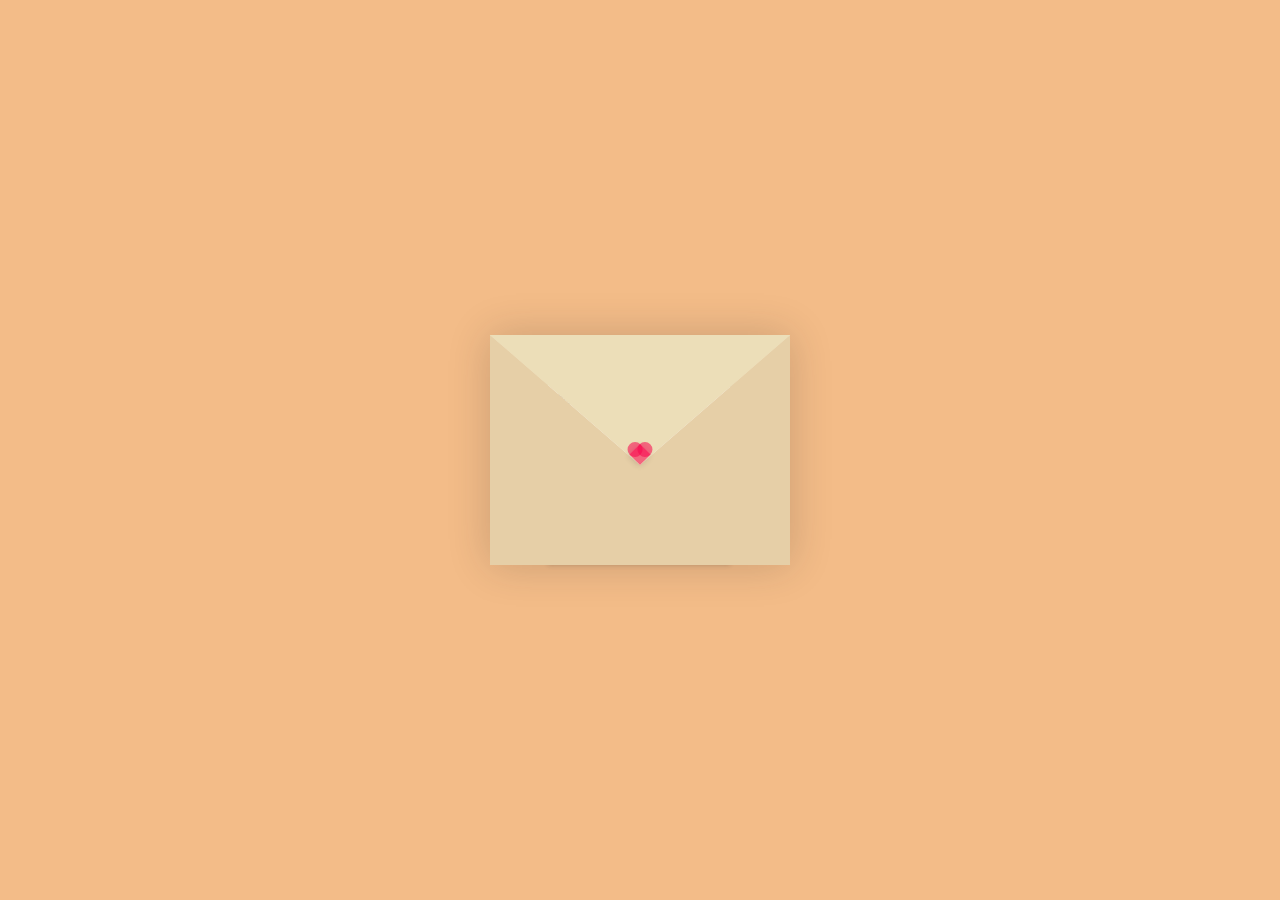
<file: index.html>
<!DOCTYPE html>
<html lang="en">
<head>
    <meta charset="UTF-8">
    <meta http-equiv="X-UA-Compatible" content="IE=edge">
    <meta name="viewport" content="width=device-width, initial-scale=1.0">
    <title>GINGs</title>
    <link rel="stylesheet" href="./style.css">
</head>
<body>
    <div class="container">
        <div class="envelope-wrapper">
            <div class="envelope">
                <div class="letter">
                    <div class="text">
                        <strong>Dear Person.</strong>
                        <p>Hello Miss Myka cute mo sana kaso 
                            highblood ka naman
                            from:
                         </p>
                    </div>
                </div>
            </div>
            <div class="heart"></div>
        </div>
    </div>
    <script>
        const envelope = document.querySelector('.envelope-wrapper');
        envelope.addEventListener('click', () => {
            envelope.classList.toggle('flap');
        });
    </script>
</body>
</html>
</file>
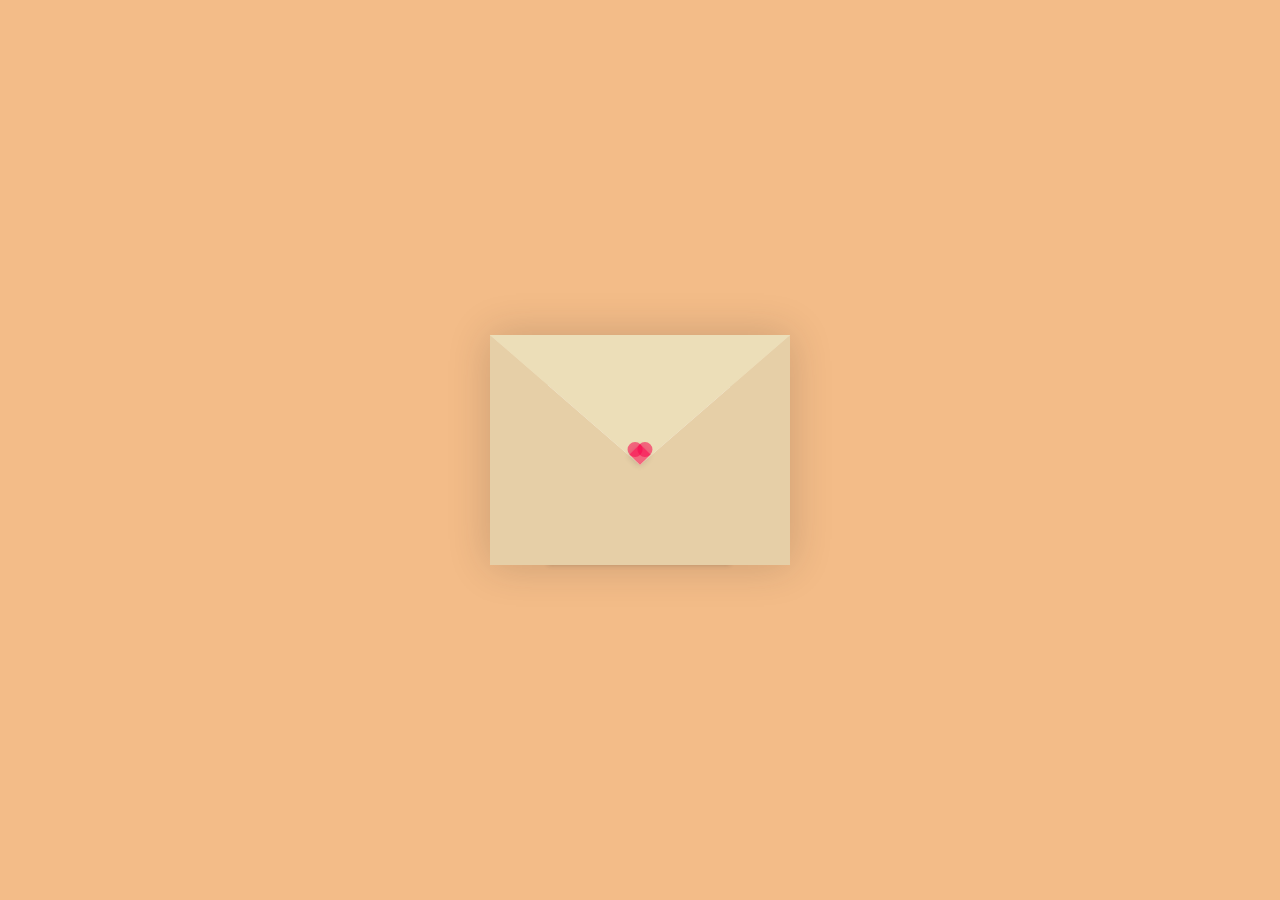
<file: ginng/index.html>
<!DOCTYPE html>
<html lang="en">
<head>
    <meta charset="UTF-8">
    <meta http-equiv="X-UA-Compatible" content="IE=edge">
    <meta name="viewport" content="width=device-width, initial-scale=1.0">
    <title>GINGs</title>
    <link rel="stylesheet" href="./style.css">
</head>
<body>
    <div class="container">
        <div class="envelope-wrapper">
            <div class="envelope">
                <div class="letter">
                    <div class="text">
                        <strong>Dear Crush.</strong>
                        <p>
                            . 
                        </p>
                    </div>
                </div>
            </div>
            <div class="heart"></div>
        </div>
    </div>
    <script>
        const envelope = document.querySelector('.envelope-wrapper');
        envelope.addEventListener('click', () => {
            envelope.classList.toggle('flap');
        });
    </script>
</body>
</html>
</file>
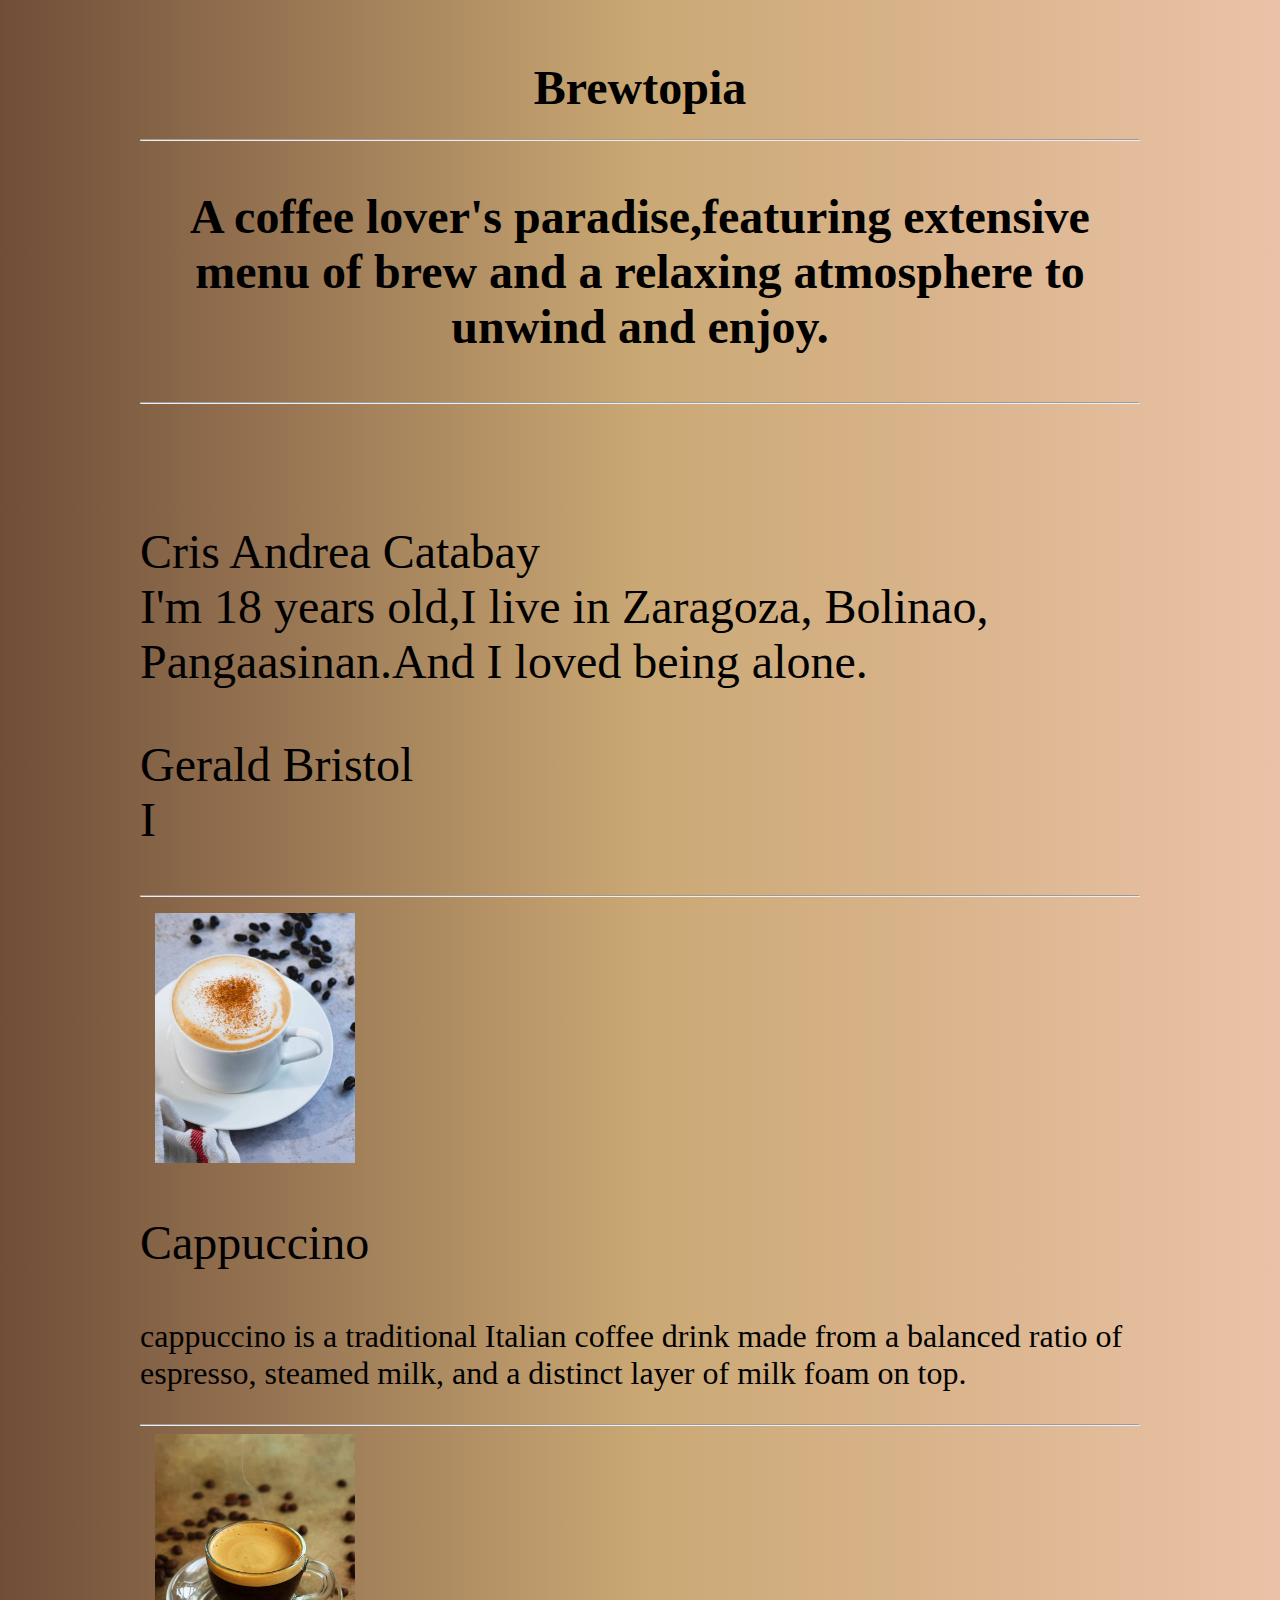
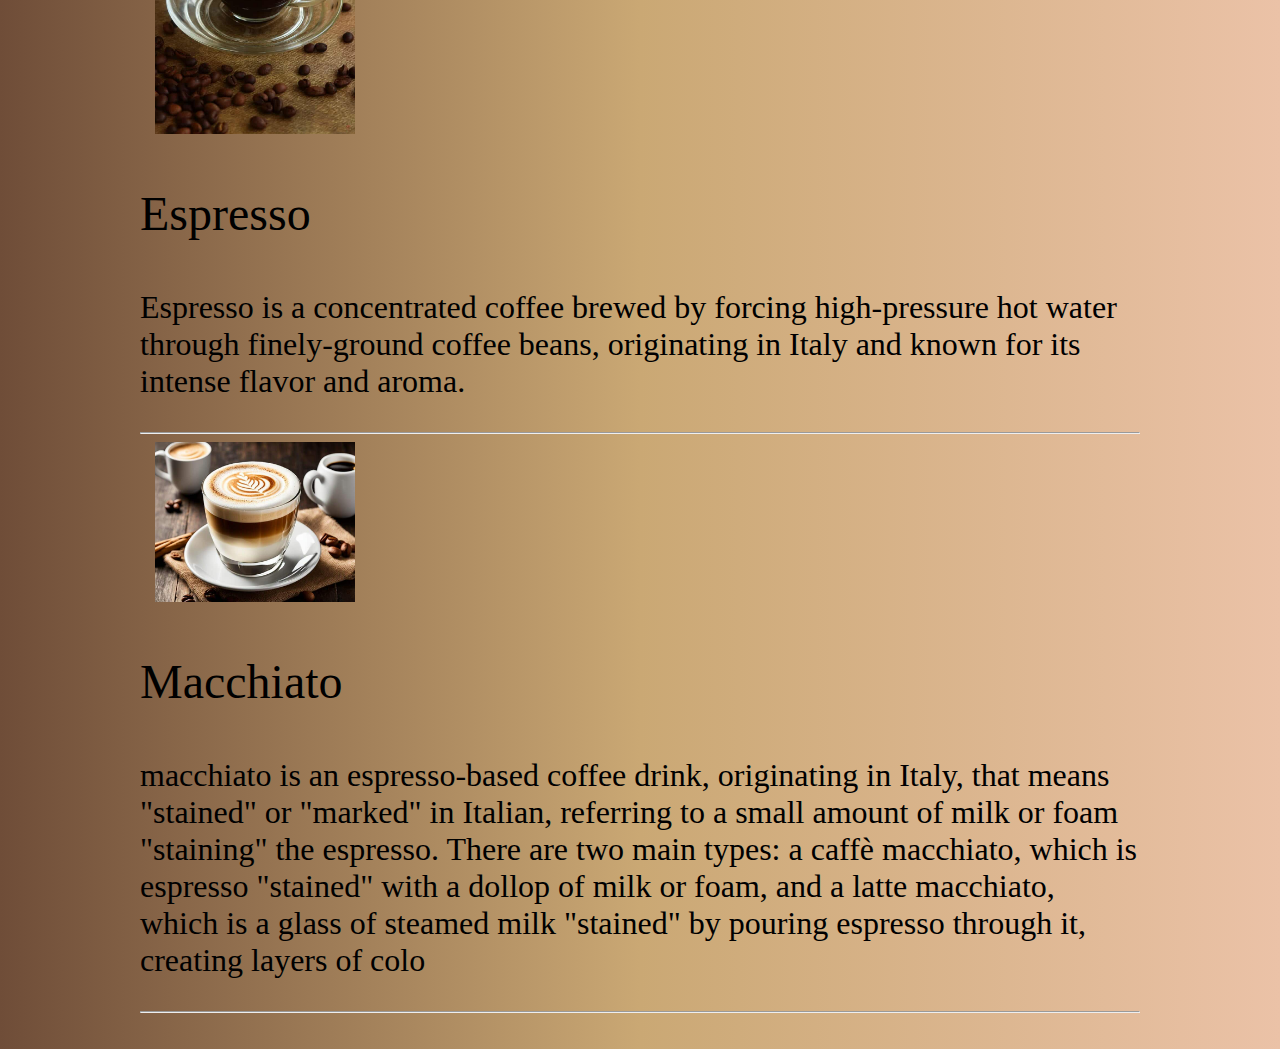
<file: website of g1.html>
<!DOCTYPE html>
<html>
<head>

<meta charset="utf-8">
<meta name="viewport" content="width=device-width, initial-scale=1">
<title>My First Activity in CC102</title>
<style type="text/css">


body{ 
	background-color: #3D211A;
	background-image: linear-gradient(to right, #6F4D38, #caa874, #ebc2a7);

}
.container {
            max-width: 1000px;
            margin: 0 auto;
            padding: 20px;

        }
.images{
	border-bottom: 100px;
	margin:auto;
    padding:  20px;
     
}
</style>
</head>


<body>


<div class="container">
<h1 style="text-align:center;font-family:'Freestyle Script', Times, serif;font-size:300%"
<b> Brewtopia </b>
<hr>
<p>A coffee lover's paradise,featuring 
    extensive menu of brew and a relaxing 
    atmosphere to unwind and enjoy.</p>
<hr>
</div>


<div class="container">

<p style="margin-left: 100px;">
    <p style="text-align:left;font-family:'Freestyle Script', Times, serif;font-size:300%"
    <b>Cris Andrea Catabay</b><BR>I'm 18 years old,I live in Zaragoza, Bolinao, Pangaasinan.And I  loved being alone.</p>
    <p style="text-align:left;font-family:'Freestyle Script', Times, serif;font-size:300%"
    <b>Gerald Bristol</b><br>I

<hr>
<p style="margin: left 15px;">
<img style="width:200px;max-width: 250px; margin-left:15px;"src="coffe 1.jpg">
 <p style="text-align:left;font-family:'Freestyle Script', Times, serif;font-size:300%;"
    <b>Cappuccino</b>
    <p style="text-align:left;font-family:'Freestyle Script', Times, serif;font-size:200%;"
    <b>cappuccino is a traditional Italian coffee drink made from a balanced ratio of espresso,
         steamed milk, and a distinct layer of milk foam on top.</b>
<hr>
<img style="width:200px; max-width: 250px; margin-left:15px"src="coffe 2.jpeg">
 <p style="text-align:left;font-family:'Freestyle Script', Times, serif;font-size:300%;"
 <b>Espresso</b>
 <p style="text-align:left;font-family:'Freestyle Script', Times, serif;font-size:200%;"
 <b>Espresso is a concentrated coffee brewed by forcing high-pressure hot water through finely-ground coffee beans, 
    originating in Italy and known for its intense flavor and aroma.</b>
<hr>
<img style="width:200px; max-width: 250px; margin-left:15px"src="coffe 3.jpg">
<p style="text-align:left;font-family:'Freestyle Script', Times, serif;font-size:300%;"
<b>Macchiato</b>
<p style="text-align:left;font-family:'Freestyle Script', Times, serif;font-size:200%;"
<b>macchiato is an espresso-based coffee drink, originating in Italy, that means "stained" or "marked" in Italian, 
    referring to a small amount of milk or foam "staining" the espresso. There are two main types:
     a caffè macchiato, which is espresso "stained" with a dollop of milk or foam, and a latte macchiato,
      which is a glass of steamed milk "stained" by pouring espresso through it, creating layers of colo</b>
<hr>

</div>


</body>
</html>
</file>
<file: style.css>
:root{
  --primary: #fff;
  --bg-color: rgba(238, 161, 89, 0.719);
  --bg-envelope-color: #f5edd1;
  --envelope-tab: #ecdeb8;
  --envelope-cover: #e6cfa7;
  --shadow-color: rgba(39, 36, 36, 0.2);
  --txt-color: #afabab;
  --heart-color: rgba(248, 7, 79, 0.56);
}
body{
  margin: 0;
  padding: 0;
  box-sizing: border-box;
  background: var(--bg-color);
  display: flex;
  align-items: center;
  justify-content: center;
}
.container {
  height: 100vh;
  display: grid;
  place-items: center;
}
.container > .envelope-wrapper {
  background: var(--bg-envelope-color);
  box-shadow: 0 0 40px var(--shadow-color);
}
.envelope-wrapper > .envelope {
  position: relative;
  width: 300px;
  height: 230px;
}
.envelope-wrapper > .envelope::before {
  content: "";
  position: absolute;
  top: 0;
  z-index: 2;
  border-top: 130px solid var(--envelope-tab);
  border-right: 150px solid transparent;
  border-left: 150px solid transparent;
  transform-origin: top;
  transition: all 0.5s ease-in-out 0.7s;
}
.envelope-wrapper > .envelope::after {
  content: "";
  position: absolute;
  z-index: 2;
  width: 0px;
  height: 0px;
  border-top: 130px solid transparent;
  border-right: 150px solid var(--envelope-cover);
  border-bottom: 100px solid var(--envelope-cover);
  border-left: 150px solid var(--envelope-cover);
}
.envelope > .letter {
  position: absolute;
  right: 20%;
  bottom: 0;
  width: 54%;
  height: 80%;
  background: var(--primary);
  text-align: center;
  transition: all 1s ease-in-out;
  box-shadow: 0 0 5px var(--shadow-color);
  padding: 20px 10px;
}

.envelope > .letter > .text {
  font-family: 'Gill Sans', 'Gill Sans MT', Calibri, 'Trebuchet MS', sans-serif;
  color: var(--txt-color);
  text-align: left;
  font-size: 10px;
}
.heart {
  position: absolute;
  top: 50%;
  left: 50%;
  width: 15px;
  height: 15px;
  background: var(--heart-color);
  z-index: 4;
  transform: translate(-50%, -20%) rotate(45deg);
  transition: transform 0.5s ease-in-out 1s;
  box-shadow: 0 1px 6px var(--shadow-color);
  cursor: pointer;
}
.heart:before, 
.heart:after {
  content: "";
  position: absolute;
  width: 15px;
  height: 15px;
  background-color: var(--heart-color);
  border-radius: 50%;
}
.heart:before {
  top: -7.5px;
}
.heart:after {
  right: 7.5px;
}
.flap > .envelope:before {
  transform: rotateX(180deg);
  z-index: 0;
}
.flap > .envelope > .letter {
  bottom: 100px;
  transform: scale(1.5);
  transition-delay: 1s;
}
.flap > .heart {
  transform: rotate(90deg);
  transition-delay: 0.4s;
}
</file>
<file: ginng/style.css>
:root{
  --primary: #fff;
  --bg-color: rgba(238, 161, 89, 0.719);
  --bg-envelope-color: #f5edd1;
  --envelope-tab: #ecdeb8;
  --envelope-cover: #e6cfa7;
  --shadow-color: rgba(39, 36, 36, 0.2);
  --txt-color: #afabab;
  --heart-color: rgba(248, 7, 79, 0.56);
}
body{
  margin: 0;
  padding: 0;
  box-sizing: border-box;
  background: var(--bg-color);
  display: flex;
  align-items: center;
  justify-content: center;
}
.container {
  height: 100vh;
  display: grid;
  place-items: center;
}
.container > .envelope-wrapper {
  background: var(--bg-envelope-color);
  box-shadow: 0 0 40px var(--shadow-color);
}
.envelope-wrapper > .envelope {
  position: relative;
  width: 300px;
  height: 230px;
}
.envelope-wrapper > .envelope::before {
  content: "";
  position: absolute;
  top: 0;
  z-index: 2;
  border-top: 130px solid var(--envelope-tab);
  border-right: 150px solid transparent;
  border-left: 150px solid transparent;
  transform-origin: top;
  transition: all 0.5s ease-in-out 0.7s;
}
.envelope-wrapper > .envelope::after {
  content: "";
  position: absolute;
  z-index: 2;
  width: 0px;
  height: 0px;
  border-top: 130px solid transparent;
  border-right: 150px solid var(--envelope-cover);
  border-bottom: 100px solid var(--envelope-cover);
  border-left: 150px solid var(--envelope-cover);
}
.envelope > .letter {
  position: absolute;
  right: 20%;
  bottom: 0;
  width: 54%;
  height: 80%;
  background: var(--primary);
  text-align: center;
  transition: all 1s ease-in-out;
  box-shadow: 0 0 5px var(--shadow-color);
  padding: 20px 10px;
}

.envelope > .letter > .text {
  font-family: 'Gill Sans', 'Gill Sans MT', Calibri, 'Trebuchet MS', sans-serif;
  color: var(--txt-color);
  text-align: left;
  font-size: 10px;
}
.heart {
  position: absolute;
  top: 50%;
  left: 50%;
  width: 15px;
  height: 15px;
  background: var(--heart-color);
  z-index: 4;
  transform: translate(-50%, -20%) rotate(45deg);
  transition: transform 0.5s ease-in-out 1s;
  box-shadow: 0 1px 6px var(--shadow-color);
  cursor: pointer;
}
.heart:before, 
.heart:after {
  content: "";
  position: absolute;
  width: 15px;
  height: 15px;
  background-color: var(--heart-color);
  border-radius: 50%;
}
.heart:before {
  top: -7.5px;
}
.heart:after {
  right: 7.5px;
}
.flap > .envelope:before {
  transform: rotateX(180deg);
  z-index: 0;
}
.flap > .envelope > .letter {
  bottom: 100px;
  transform: scale(1.5);
  transition-delay: 1s;
}
.flap > .heart {
  transform: rotate(90deg);
  transition-delay: 0.4s;
}
</file>
